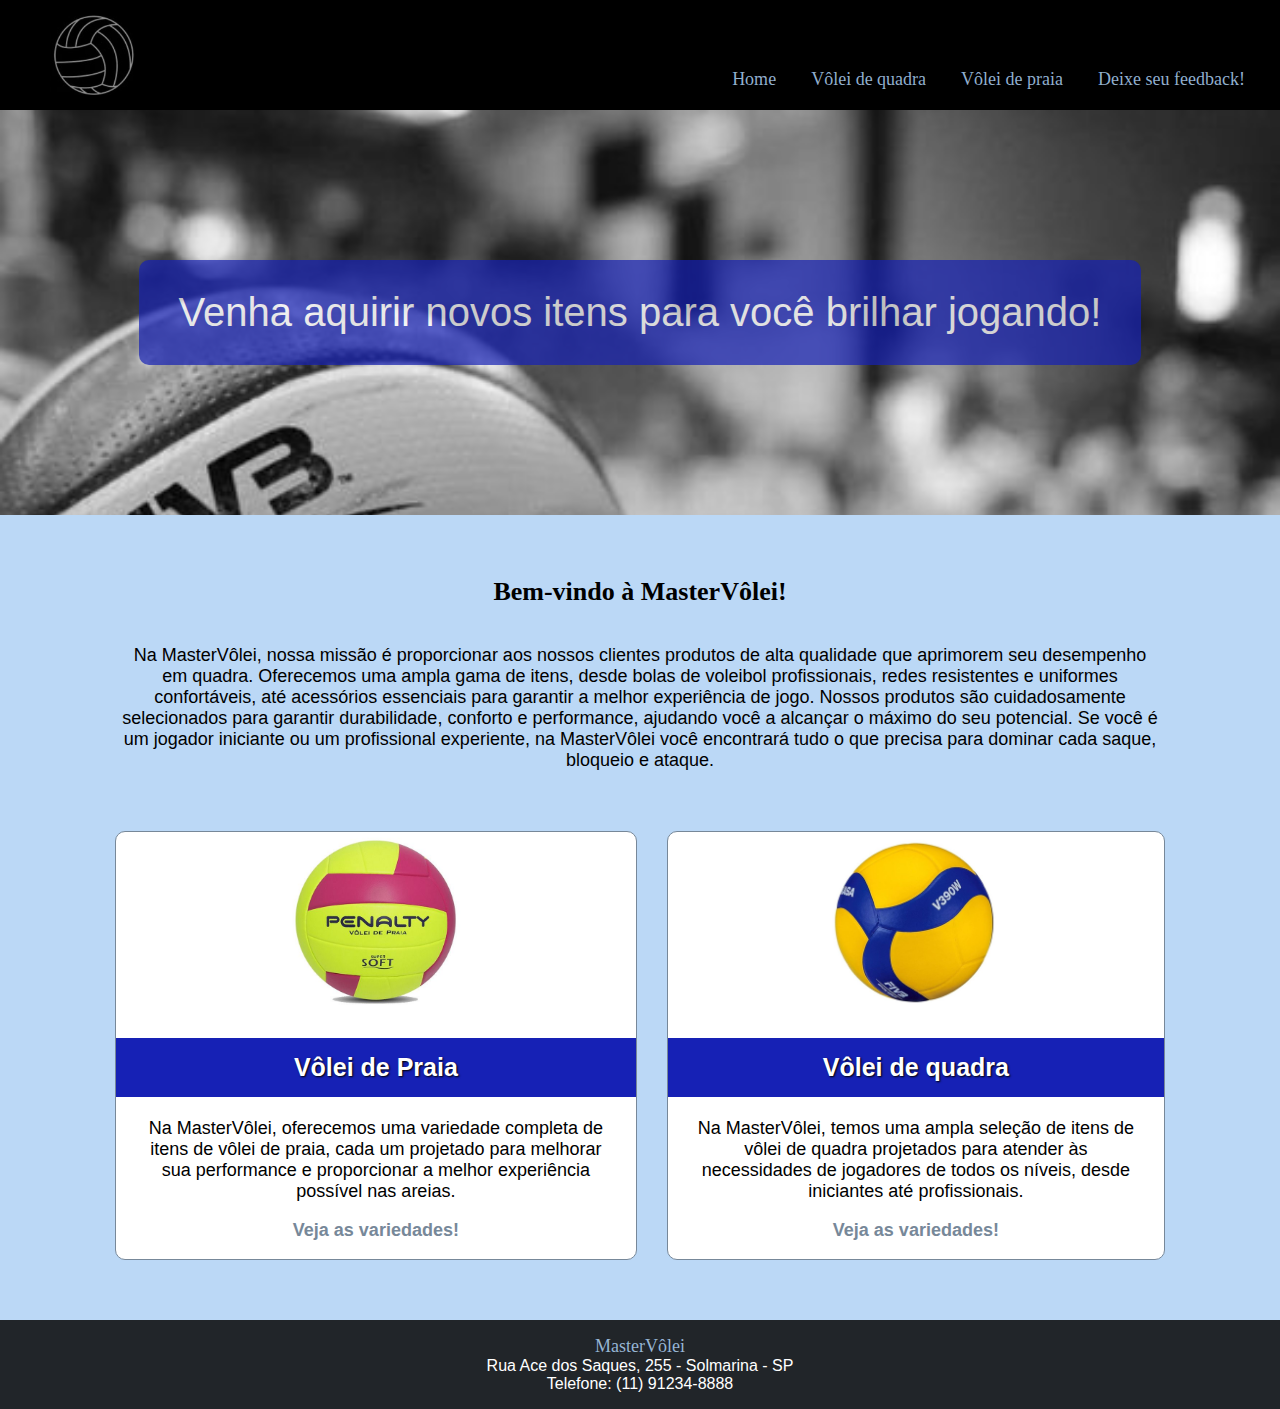
<file: index.html>
<!DOCTYPE html>
<html lang="pt-br">
<head>
    <meta charset="UTF-8">
    <meta name="viewport" content="width=device-width, initial-scale=1.0">
    <title>Pagina Inicial</title>
    <link href="css/estilos.css" type="text/css" rel="stylesheet" />
    <link href="img/logo.png" type="image\png" rel="icon" />
</head>
<body>
    <!-- Cabeçalho do site -->
    <header>
        <a href="index.html">
            <img id="logo" src="img/logo.png" alt="Logotipo Anarfa" />
        </a>
        <nav>
            <a href="index.html">Home</a>
            <a href="quadra.html">Vôlei de quadra</a>
            <a href="praia.html">Vôlei de praia</a>
            <a href="feedback.html">Deixe seu feedback!</a>
        </nav>
    </header>

    <!-- Imagem da Home -->
    <div id="imagem-home">
        <div id="call-to-action">
            Venha aquirir novos itens para você brilhar jogando!      </div>
        
    </div>

    <!-- Miolo do site (container) -->
    <div id="container">
        <h1>Bem-vindo à MasterVôlei!</h1>
        <p>
            Na MasterVôlei, nossa missão é proporcionar aos nossos clientes produtos de alta qualidade que aprimorem seu desempenho em quadra. Oferecemos uma ampla gama de itens, desde bolas de voleibol profissionais, redes resistentes e uniformes confortáveis, até acessórios essenciais para garantir a melhor experiência de jogo.
            
            Nossos produtos são cuidadosamente selecionados para garantir durabilidade, conforto e performance, ajudando você a alcançar o máximo do seu potencial. Se você é um jogador iniciante ou um profissional experiente, na MasterVôlei você encontrará tudo o que precisa para dominar cada saque, bloqueio e ataque.
        </p>
        <div id="destaque-servicos">
            <!-- Box serviço - volei de areia -->
            <div class="box-servico">
                <img src="img/bolaaAreia.jpg" 
                    alt="Volei de Praia" />
                <h2>Vôlei de Praia</h2>
                <p>
                Na MasterVôlei, oferecemos uma variedade completa de itens de vôlei de praia, cada um projetado para melhorar sua
                 performance e proporcionar a melhor experiência possível nas areias.
                </p>
                <p>
                    <a href="praia.html">Veja as variedades!</a>
                </p>
            </div>
            <!-- Fim box serviço -->
            <!-- Box serviço - Volei de quadra -->
            <div class="box-servico">
                <img src="img/bolaaQuadra.jpg" 
                    alt="Consultoria Processos" />
                <h2>Vôlei de quadra</h2>
                <p>
                    Na MasterVôlei, temos uma ampla seleção de itens de vôlei de quadra projetados para atender às necessidades de
                     jogadores de todos os níveis, desde iniciantes até profissionais.
                </p>
                <p>
                    <a href="quadra.html">Veja as variedades!</a>
                </p>
            </div>
            <!-- Fim box serviço -->
           
        </div>
    </div>

    <!-- Rodapé do site -->
    <footer>
        <p>
            <span>MasterVôlei</span> <br />
            Rua Ace dos Saques, 255 - Solmarina - SP <br />
            Telefone: (11) 91234-8888
        </p>
    </footer>
</body>
</html>
</file>
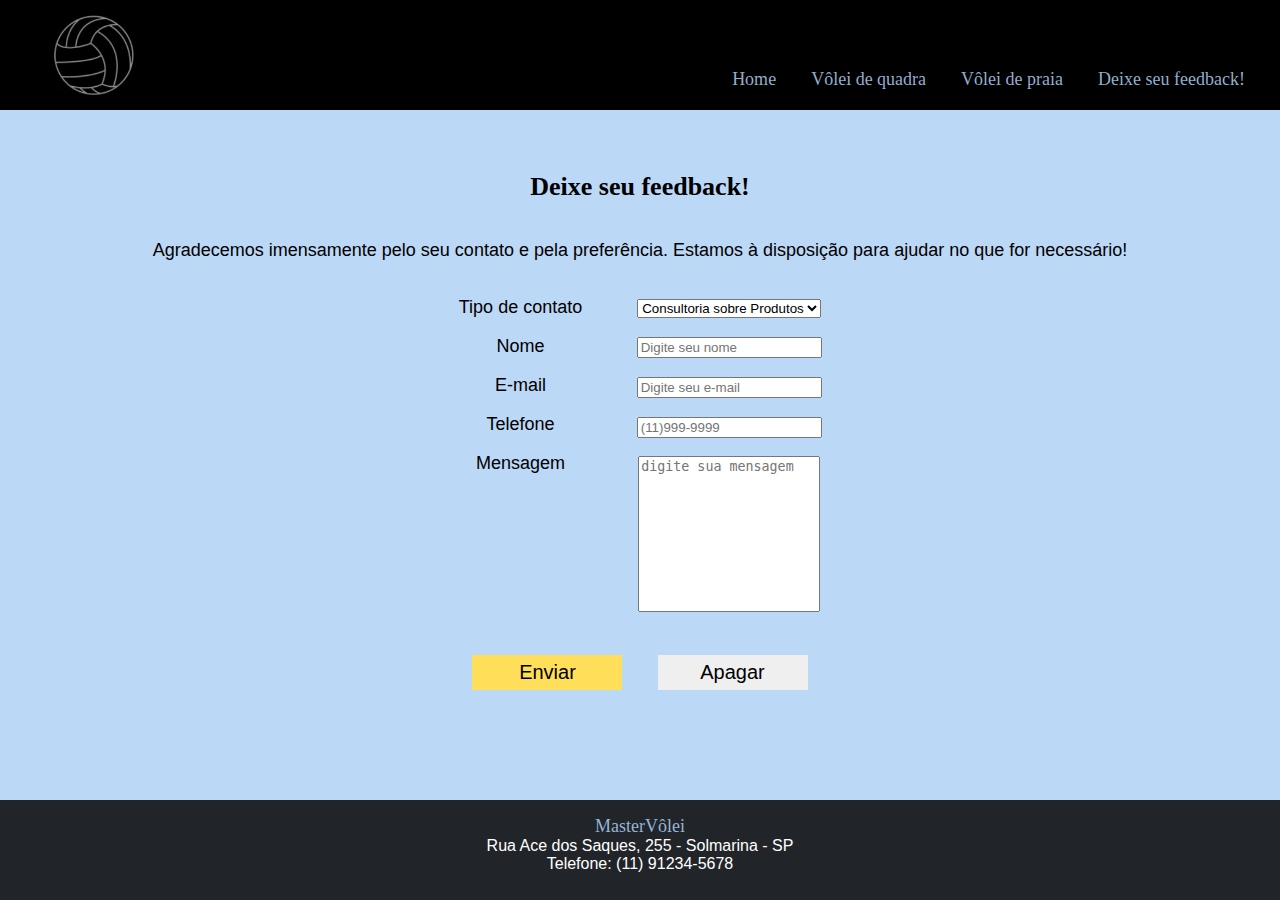
<file: feedback.html>
<!DOCTYPE html>
<html lang="pt-br">
<head>
    <meta charset="UTF-8">
    <meta name="viewport" content="width=device-width, initial-scale=1.0">
    <title>Vôlei de Praia</title>
    <link href="css/estilos.css" type="text/css" rel="stylesheet" />
    <link href="img/logo.png" type="image\png" rel="icon" />
</head>
<body>
    <!-- Cabeçalho do site -->
    <header>
        <a href="index.html">
            <img id="logo" src="img/logo.png" alt="Logotipo Anarfa" />
        </a>
        <nav>
            <a href="index.html">Home</a>
            <a href="quadra.html">Vôlei de quadra</a>
            <a href="praia.html">Vôlei de praia</a>
            <a href="feedback.html">Deixe seu feedback!</a>
        </nav>
    </header>
    <!-- Inico do Card -->
<div id="container"> 
  <h1>Deixe seu feedback!</h1>
    <p>
        Agradecemos imensamente pelo seu contato e pela preferência. Estamos à disposição para ajudar no que for necessário!
    </p>
    <form action="#">
            <div id="frm-container">
                    <div id="frm-labels">
                    <p> <label for="tipo-contato">Tipo de contato</label></p>
                    <p> <label for="tipo-nome">Nome</label></p>
                    <p> <label for="tipo-email">E-mail</label></p>
                    <p> <label for="tipo-fone">Telefone</label></p>
                    <p> <label for="tipo-Mensagem">Mensagem</label></p>
                    
                </div>
                    <div id="frm-fields">
                    <p>
                        <select name="tipo-contato">
                            <option value="orcamento">Consultoria sobre Produtos</option>
                            <option value="Pedidos">Suporte Técnico</option>
                            <option value="feedback">Trocas e Devoluções</option>
                            <option value="outros">Parcerias e Eventos</option>
                        </select>
                        </p>
                        <input name="frm-nome" type="text" placeholder="Digite seu nome" required>
                    </p>
                    </p>
                    <input name="frm-nome" type="email" placeholder="Digite seu e-mail" required>
                </p>
                </p>
                    <input name="frm-nome" type="tel" placeholder="(11)999-9999" required>
                </p>
                <p>
                    <textarea name="frm-mensagem" rows="10" placeholder="digite sua mensagem"></textarea>
                </p>
           
        
                    </div>
            </div>
            <div id="frm-buttons">
                <button id="btn-enviar" type="submit" formaction ="#">Enviar</button>
                <button id="btn-apagar" type="reset">Apagar</button>
            </div>
    </form>

        <!-- Fim do Card -->
  
</div>

<footer>
    <p>
        <span>MasterVôlei</span> <br />
        Rua Ace dos Saques, 255 - Solmarina - SP <br />
        Telefone: (11) 91234-5678
    </p>
</footer>
</body>
</html>
</body>
</html>
</file>
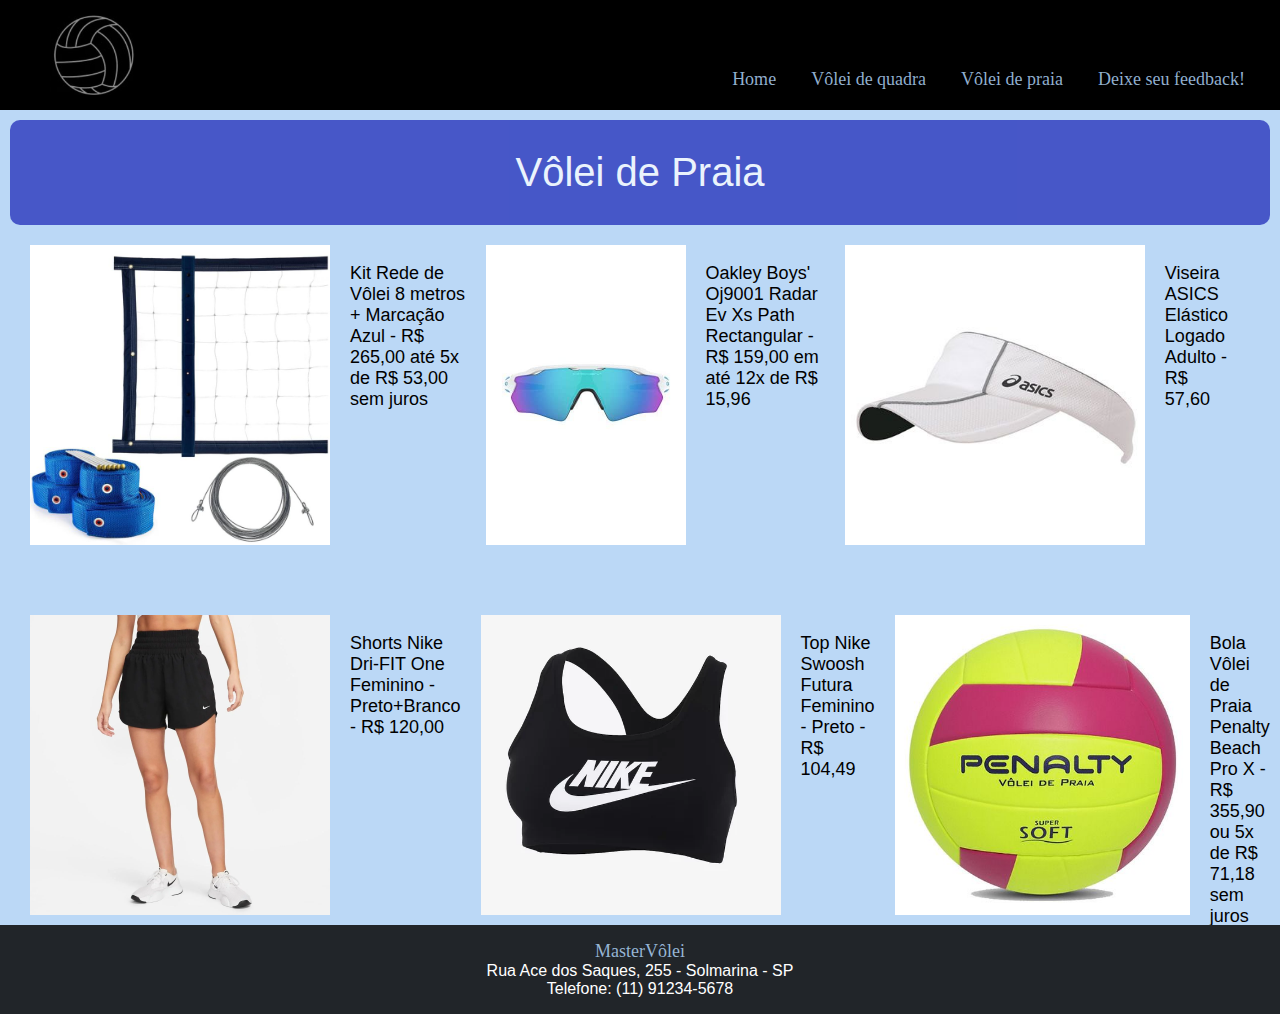
<file: praia.html>
<!DOCTYPE html>
<html lang="pt-br">
<head>
    <meta charset="UTF-8">
    <meta name="viewport" content="width=device-width, initial-scale=1.0">
    <title>Vôlei de Praia</title>
    <link href="css/estilos.css" type="text/css" rel="stylesheet" />
    <link href="img/logo.png" type="image\png" rel="icon" />
</head>
<body>
    <!-- Cabeçalho do site -->
    <header>
        <a href="index.html">
            <img id="logo" src="img/logo.png" alt="Logotipo Anarfa" />
        </a>
        <nav>
            <a href="index.html">Home</a>
            <a href="quadra.html">Vôlei de quadra</a>
            <a href="praia.html">Vôlei de praia</a>
            <a href="feedback.html">Deixe seu feedback!</a>
        </nav>
    </header>
    <div id="homeDois">
        <div id="call-to-action">
           Vôlei de Praia</div>
        <div class="produtos">
            <img src="img/redee.jpg">  <p>Kit Rede de Vôlei 8 metros + Marcação Azul - R$ 265,00
                até 5x de R$ 53,00 sem juros</p>
            <img src="img/oculosAreia.jpg"><p>Oakley Boys' Oj9001 Radar Ev Xs Path Rectangular -  R$ 159,00
                em até 12x de R$ 15,96 </p>
            <img src="img/viseira.jpg"><p>Viseira ASICS Elástico Logado Adulto - R$ 57,60</p>
        </div>
        <div class="produtosDoisPraia">
        <img src="img/shorts.webp">  <p>Shorts Nike Dri-FIT One Feminino - Preto+Branco - R$ 120,00</p>
        <img src="img/topss.webp"><p>Top Nike Swoosh Futura Feminino - Preto -  R$ 104,49</p>
        <img src="img/bolaaAreia.jpg"><p>Bola Vôlei de Praia Penalty Beach Pro X - R$ 355,90 ou 5x de R$ 71,18 sem juros</p>
        </div>
    </div>
    <footer>
        <p>
            <span>MasterVôlei</span> <br />
            Rua Ace dos Saques, 255 - Solmarina - SP <br />
            Telefone: (11) 91234-5678
        </p>
    </footer>
</body>
</html>
</file>
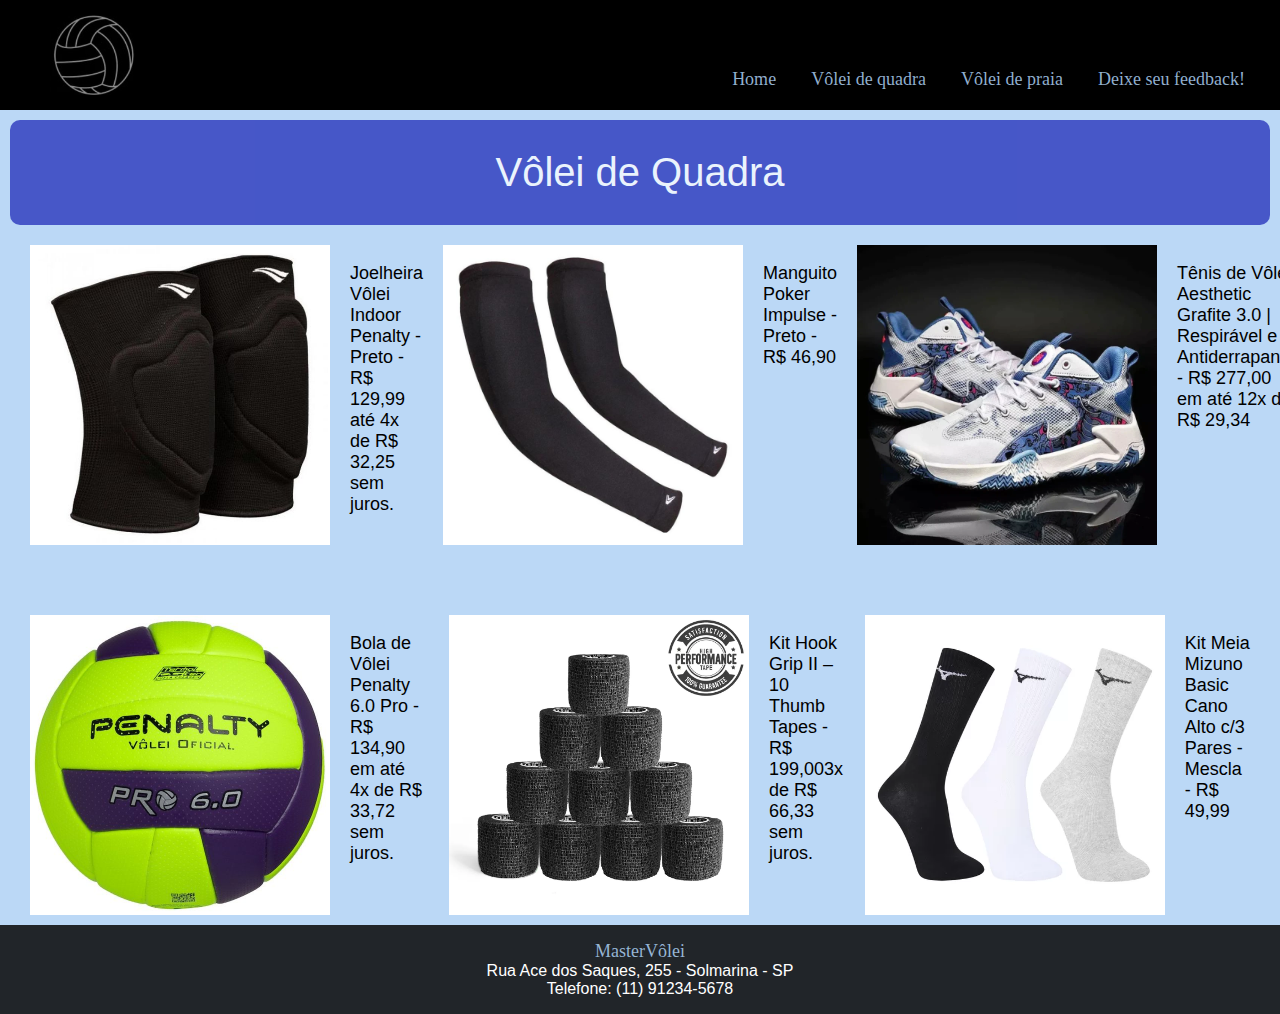
<file: quadra.html>
<!DOCTYPE html>
<html lang="pt-br">
<head>
    <meta charset="UTF-8">
    <meta name="viewport" content="width=device-width, initial-scale=1.0">
    <title>Vôlei de Quadra</title>
    <link href="css/estilos.css" type="text/css" rel="stylesheet" />
    <link href="img/logo.png" type="image\png" rel="icon" />
</head>
<body>
    <!-- Cabeçalho do site -->
    <header>
        <a href="index.html">
            <img id="logo" src="img/logo.png" alt="Logotipo Anarfa" />
        </a>
        <nav>
            <a href="index.html">Home</a>
            <a href="quadra.html">Vôlei de quadra</a>
            <a href="praia.html">Vôlei de praia</a>
            <a href="feedback.html">Deixe seu feedback!</a>
        </nav>
    </header>
    <div id="homeDois">
        <div id="call-to-action">
           Vôlei de Quadra</div>
        <div class="produtos">
            <img src="img/joelheira.jpg">  <p>Joelheira Vôlei Indoor Penalty - Preto - R$ 129,99
                até 4x de R$ 32,25 sem juros.</p>
            <img src="img/manguito.jpg"><p>Manguito Poker Impulse - Preto - R$ 46,90
                </p>
            <img src="img/tensi.webp"><p>Tênis de Vôlei Aesthetic Grafite 3.0 | Respirável e Antiderrapante - R$ 277,00
                 em até 12x de R$ 29,34
            </p>
        </div>
        <div id="produtosDois">
            <img src="img/penalty.jpg"><p>Bola de Vôlei Penalty 6.0 Pro - R$ 134,90  em até 4x de R$ 33,72 sem juros.</p>
            <img src="img/fita.webp"><p>Kit Hook Grip II – 10 Thumb Tapes - R$ 199,003x de R$ 66,33 sem juros.</p>
            <img src="img/meia.webp"><p>Kit Meia Mizuno Basic Cano Alto c/3 Pares - Mescla - R$ 49,99</p>

        </div>
    </div>
    <footer>
        <p>
            <span>MasterVôlei</span> <br />
            Rua Ace dos Saques, 255 - Solmarina - SP <br />
            Telefone: (11) 91234-5678
        </p>
    </footer>
</body>
</html>
</file>
<file: css/estilos.css>
body {
    border: 0px;
    margin: 0px;
    padding: 0px;
    font-family: 'Segoe UI', Tahoma, Geneva, Verdana, sans-serif;
    font-size: 18px;
    background-color: #aed1f4d7;
    display: flex;
    flex-direction: column;
    height: 100vh;
}



header {
    background-color: #000;
    width: 100%;
    height: 110px;
    display: flex;
    justify-content: space-between;
}

#logo {
    height: 80px;
    padding: 15px 30px;
}

header nav {
    align-self: flex-end;
    padding-bottom: 20px;
    padding-right: 20px;
}

nav a {
    text-decoration: none;
    color: #aed1f4d7;
    font-size: 18px;
    padding: 15px;
    font-family: 'Arkitech Medium';
}

nav a:hover {
    color: #ffff1ae2;
}

#imagem-home {
    width: 100%;
    height: 400px;
    background-image: url('../img/1514.jpg');
    background-size: cover;
    opacity: 1.0;
    padding: 150px 0px;
    display: flex;
    flex-direction: column;
    justify-content: center;
    align-items: center;
}

#call-to-action {
    background-color: #000;
    color: #ffff1ae2;
    font-size: 40px;
    padding: 30px 40px;
    border-radius: 10px;
    text-align: center;
    opacity: 0.7;
}
footer {
    margin-top: auto;
    width: 100%;
    height: 100px;
    background-color: #212529;
    color: white;
    font-size: 16px;
    text-align: center;
}

footer span {
    font-family: 'Arkitech Medium';
    font-size: 18px;
    color: #aed1f4d7;
}


#container {
    padding: 0px 100px;
    text-align: center;
    max-width: 1900px;
    margin: 0px auto;
}

#container p {
    color:black;
}

h1 {
    font-family: 'Arkitech Medium';
    font-size: 26px;
    padding: 45px 0px 20px 0px;
}

#destaque-servicos {
    display: flex;
    justify-content: space-between;
    margin: 60px 0px;
}

.box-servico {
    background-color: white;
    border: 1px solid lightslategray;
    border-radius: 10px;
    margin: 0px 15px;
}

.box-servico img {
    height: 180px;
}

.box-servico h2, p, a {
    padding: 0px 20px;
}

.box-servico h2 {
    background-color: #1621b5;
    font-size: 25px;
    color: white;
    padding: 15px 20px;
    text-shadow: 1px 1px 2px black;
}

.box-servico a {
    text-decoration: none;
    font-weight: bold;
    color: lightslategray;
}

.box-servico:hover a {
    color: #f9c700;
    ;
}

.box-servico:hover h2 {
    background-color:#ffde59;
    ;
}

/********** Estilos para a página praia.html *******/

#header {
    width: 100%;
    padding: 30px 0px;
    background-image: url('../img/img-home.jpg');
    background-size: cover;
    text-shadow: 1px 1px 2px black;
    text-align: center;
    background-color: white;
}

#imagem-interna-header span {
    font-family: 'Arkitech Medium';
    font-size: 18px;
    color: #ffde59;
}
#call-to-action {
    background-color: #1621b5;
    color: white;
    font-size: 40px;
    padding: 30px 40px;
    border-radius: 10px;
    text-align: center;
    opacity: 0.7;
}

#conteudo-empresa {
    display: flex;
    margin: 30px auto;
}
#info-empresa {
    width: 50%;
    margin-left: 30px;
}
#info-empresa p, li{
    color: #555;
    text-align: justify;
}
#homeDois{
    padding: 10px 10px;
}
.produtos img{
    height: 300px;

}
.produtos{
    display: flex;
    height: 100px;
    padding: 20px;
    justify-content: space-around;
}
#frm-container{
    display: flex;
    justify-content: center;
}
#frm-labels {
    padding-right: 15px;
    text-align: center;
}
textarea{
    resize: none;
}
button{
    width: 150px;
    height: 35px;
    font-size: 20px;
    margin: 0px 15px;
    border: 0px;
}
#btn-enviar{
    background-color: #ffde59; 
}
#bnt-apagar{
    background-color: #ffde59;
}
#btn-enviar:hover{
    color: rgb(0, 43, 128);
}
#frm-buttons{
    padding: 20px;
}
#produtosDois{
    display: flex;
    padding-top: 250px;
    height: 300px;
    padding-left: 20px;
}
.produtosDoisPraia{
    display: flex;
    padding-top: 250px;
    height: 300px;
    padding-left: 20px;
}
</file>
